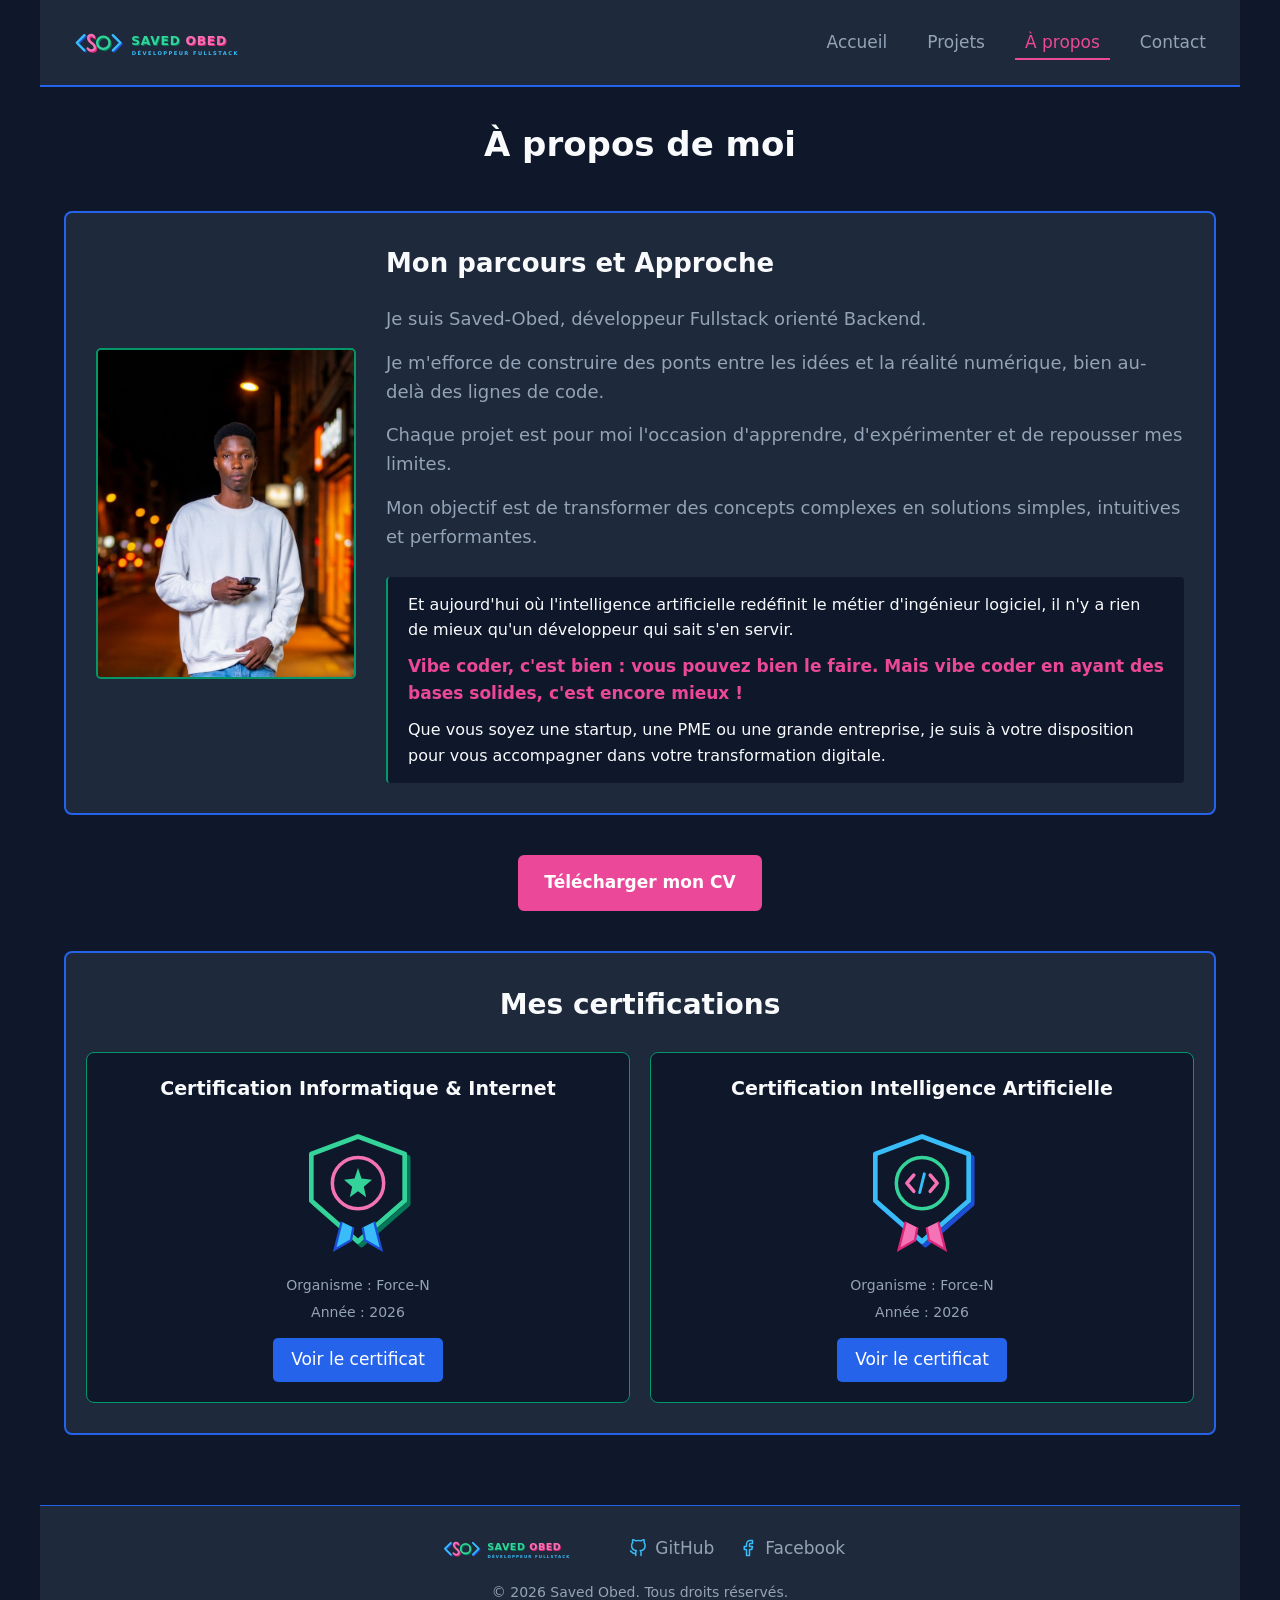
<file: about.html>
<!DOCTYPE html>

<html lang="fr">

<head>
    <meta charset="UTF-8">
    <meta name="viewport" content="width=device-width, initial-scale=1.0">
    <meta name="description" content="Découvrez le parcours de Saved-Obed, développeur Fullstack Backend. Certifications, vision et approche du développement augmenté par l'IA.">
    <title>À propos - Saved-Obed</title>
    <link rel="icon" href="./assets/logo.svg" type="image/svg+xml">
    <link rel="stylesheet" href="style.css">
</head>

<body>

    <header>

        <img src="./assets/logo.svg" alt="Saved-Obed fullstack dev">

        <nav id="navigation">
            <button type="button" class="menu" id="bouton-menu" aria-label="Ouvrir le menu de navigation">
                Menu</button>
            <ul id="liens">
                <li><a href="index.html">Accueil</a></li>
                <li><a href="projets.html" >Projets</a></li>
                <li><a href="about.html" class="active">À propos</a></li>
                <li><a href="contact.html">Contact</a></li>
            </ul>
        </nav>
        
    </header>

    <main>

        <h1 id="apropos-titre">À propos de moi</h1>

       <section class="partie-a_propos">

        <img src="./assets/ma-photo.jpg" alt="Saved Obed - Développeur Fullstack" loading="lazy"> 

        <div>

            <h2>Mon parcours et Approche</h2>

            <p>Je suis Saved-Obed, développeur Fullstack orienté Backend.</p>
            
            <p>Je m'efforce de construire des ponts entre les idées et la réalité numérique, bien au-delà des lignes de code.</p>

            <p>Chaque projet est pour moi l'occasion d'apprendre, d'expérimenter et de repousser mes limites.</p>

            <p>Mon objectif est de transformer des concepts complexes en solutions simples, intuitives et performantes.</p>

            <div class="vision">
                <p>Et aujourd'hui où l'intelligence artificielle redéfinit le métier d'ingénieur logiciel, il n'y a rien de mieux qu'un développeur qui sait s'en servir.</p>
                <p><strong>Vibe coder, c'est bien : vous pouvez bien le faire. Mais vibe coder en ayant des bases solides, c'est encore mieux !</strong></p>
                <p>Que vous soyez une startup, une PME ou une grande entreprise, je suis à votre disposition pour vous accompagner dans votre transformation digitale.</p>
            </div>
        </div>
        
       </section>

       <a href="./assets/cv-certificat/CV-Obed-HOUNZANDJI.pdf" download id="telecharger">Télécharger mon CV</a>


       <section id="mes-certifications">

        <h2>Mes certifications</h2>

        <div id="chaque-certificat">
            
            <div>
                <h3>Certification Informatique & Internet</h3>
                <img src="./assets/certification1.svg" alt="Certification Informatique & Internet">
                <ul>
                    <li>Organisme : Force-N</li>
                    <li>Année : 2026</li>
                </ul>
                <a href="./assets/cv-certificat/certificat _Obed-HOUNZANDJI_ForceN-Informatique& internet.pdf" target="_blank" rel="noopener noreferrer">Voir le certificat</a>
            </div>

            <div>
                <h3>Certification Intelligence Artificielle</h3>
                <img src="./assets/certification2.svg" alt="Certification Intelligence Artificielle">
                <ul>
                    <li>Organisme : Force-N</li>
                    <li>Année : 2026</li>
                </ul>
                <a href="./assets/cv-certificat/certificat _Obed-HOUNZANDJI_ForceN-IA.pdf" target="_blank" rel="noopener noreferrer">Voir le certificat</a>
            </div>
            
        </div>

       </section>

    </main>

    <footer>

        <div>
            <img src="./assets/logo.svg" alt="Saved-Obed fullstack dev" class="logo">
            <a href="https://github.com/hounzandjiobed" target="_blank" rel="noopener noreferrer"><img src="./assets/icons/github.svg" alt="lien GitHub" class="footer-icone"> GitHub</a>
            <a href="https://www.facebook.com/profile.php?id=61586889844103" target="_blank" rel="noopener noreferrer"><img src="./assets/icons/facebook.svg" alt="lien Facebook" class="footer-icone"> Facebook</a>
        </div>

        <p>&copy; 2026 Saved Obed. Tous droits réservés.</p>

    </footer>

    <script src="app.js"></script>
</body>

</html>
</file>
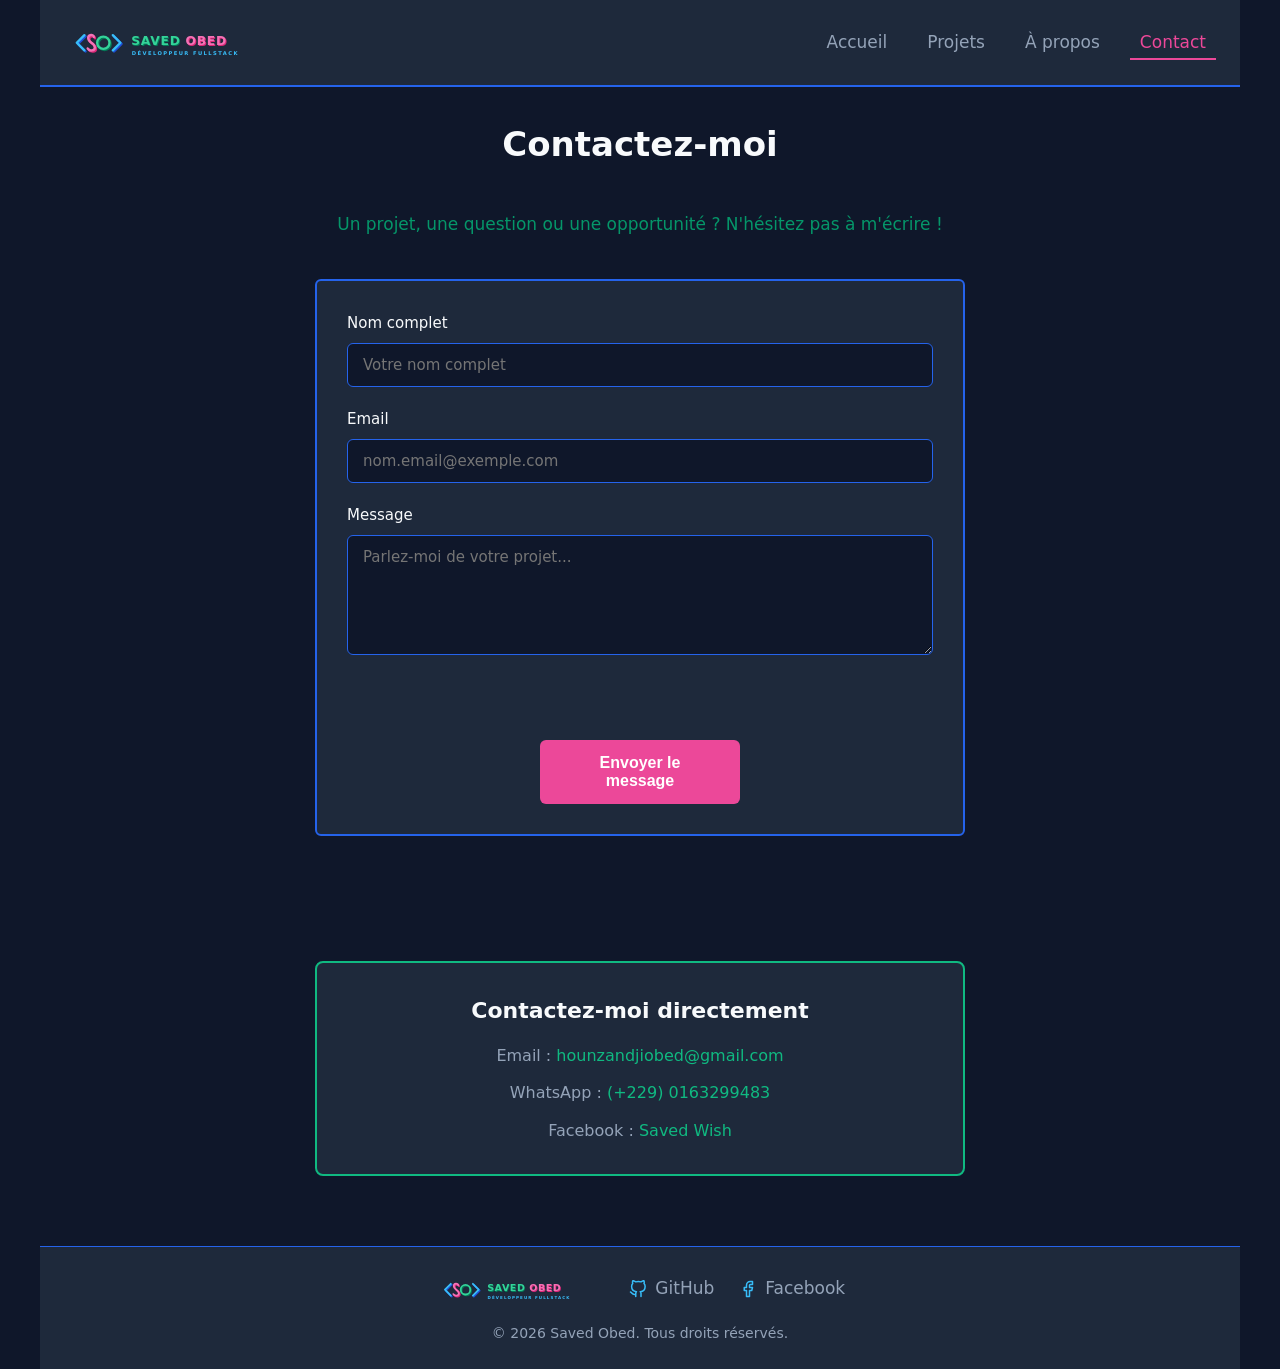
<file: contact.html>
<!DOCTYPE html>

<html lang="fr">

<head>
    <meta charset="UTF-8">
    <meta name="viewport" content="width=device-width, initial-scale=1.0">
    <meta name="description" content="Contactez Saved-Obed pour discuter de vos projets web, une collaboration ou une opportunité. Formulaire de contact et coordonnées directes.">
    <title>Contact - Saved-Obed</title>
    <link rel="icon" href="./assets/logo.svg" type="image/svg+xml">
    <link rel="stylesheet" href="style.css">
</head>

<body>
    
    <header>

        <img src="./assets/logo.svg" alt="Saved-Obed fullstack dev">

        <nav id="navigation">
            <button type="button" class="menu" id="bouton-menu" aria-label="Ouvrir le menu de navigation">
                Menu</button>
            <ul id="liens">
                <li><a href="index.html" >Accueil</a></li>
                <li><a href="projets.html">Projets</a></li>
                <li><a href="about.html">À propos</a></li>
                <li><a href="contact.html" class="active">Contact</a></li>
            </ul>
        </nav>
        
    </header>

    <main>

       <h1 id="contact-titre">Contactez-moi</h1>
       <p class="phrase">Un projet, une question ou une opportunité ? N'hésitez pas à m'écrire !</p>

       <form id="formulaire-contact">

            <div>
                <label for="nom">Nom complet</label>
                <input type="text" id="nom" name="nom" required placeholder="Votre nom complet">
            </div>

            <div>
                <label for="email">Email</label>
                <input type="email" id="email" name="email" required placeholder="nom.email@exemple.com">
            </div>

            <div>
                <label for="message">Message</label>
                <textarea id="message" name="message" required placeholder="Parlez-moi de votre projet..."></textarea>
            </div>

            <span class="erreur" id="message-erreur"></span>

            <button type="submit">Envoyer le message</button>

       </form>

       <div id="resultat-message" class="resultat">

       </div>

       <div id="contact-direct">
            <h2>Contactez-moi directement</h2>
            <ul>
                <li>Email : <a href="mailto:hounzandjiobed@gmail.com" rel="noopener noreferrer">hounzandjiobed@gmail.com</a></li>
                <li>WhatsApp : <a href="https://wa.me/2290163299483" target="_blank" rel="noopener noreferrer">(+229) 0163299483</a></li>
                <li>Facebook : <a href="https://www.facebook.com/profile.php?id=61586889844103" target="_blank" rel="noopener noreferrer">Saved Wish</a></li>
            </ul>
       </div>

    </main>

    <footer>

        <div>
            <img src="./assets/logo.svg" alt="Saved-Obed fullstack dev" class="logo">
            <a href="https://github.com/hounzandjiobed" target="_blank" rel="noopener noreferrer"><img src="./assets/icons/github.svg" alt="lien GitHub" class="footer-icone"> GitHub</a>
            <a href="https://www.facebook.com/profile.php?id=61586889844103" target="_blank" rel="noopener noreferrer"><img src="./assets/icons/facebook.svg" alt="lien Facebook" class="footer-icone"> Facebook</a>
        </div>

        <p>&copy; 2026 Saved Obed. Tous droits réservés.</p>

    </footer>

    <script src="app.js"></script>
</body>

</html>
</file>
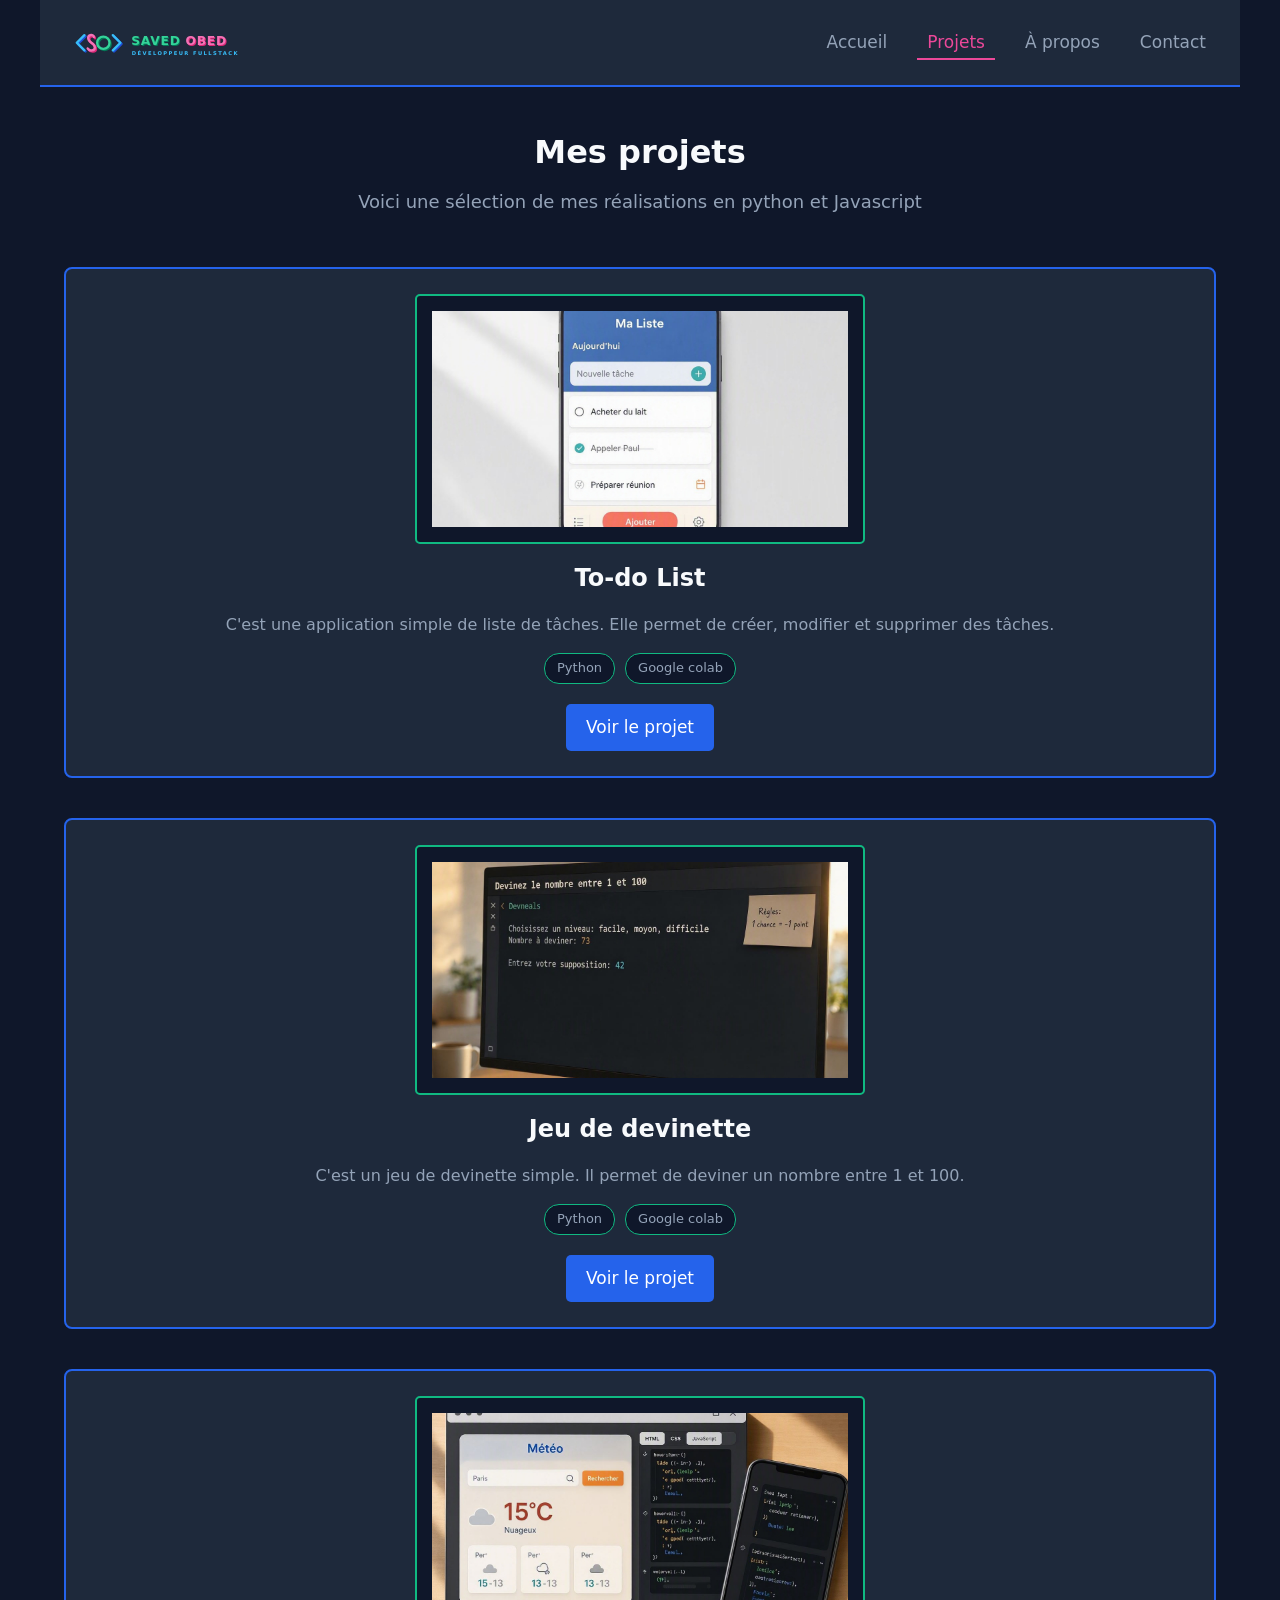
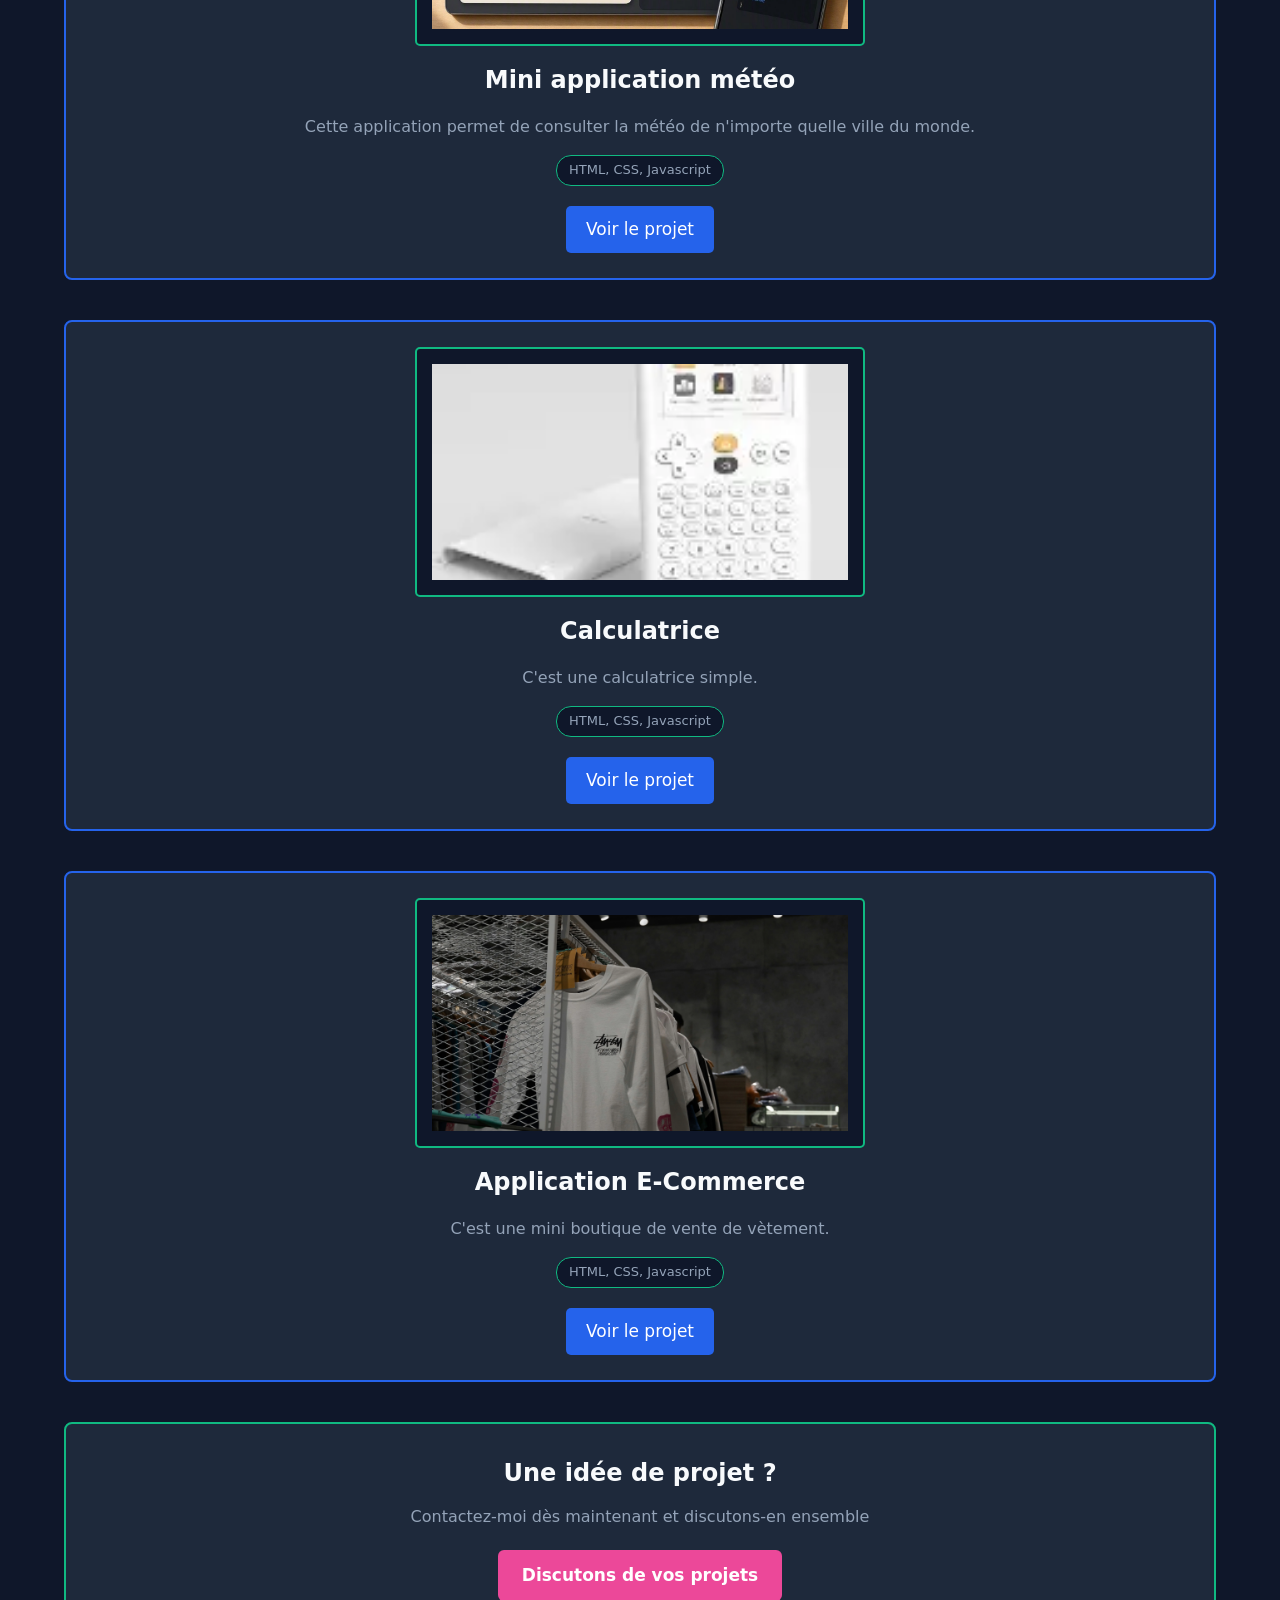
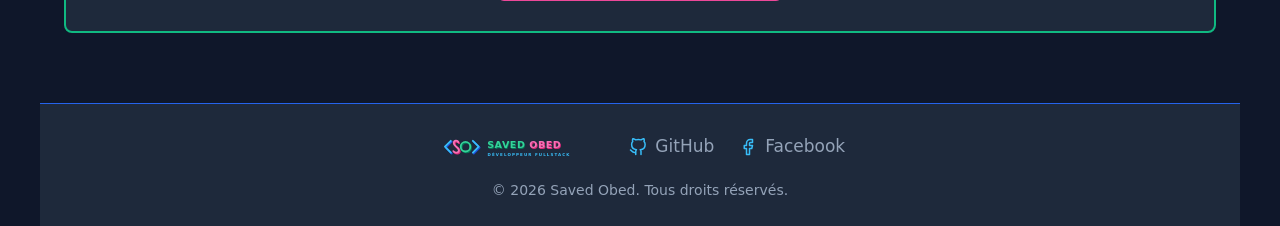
<file: projets.html>
<!DOCTYPE html>

<html lang="fr">

<head>
    <meta charset="UTF-8">
    <meta name="viewport" content="width=device-width, initial-scale=1.0">
    <meta name="description" content="Découvrez tous les projets de Saved-Obed : To-do list, jeu de devinette, application météo et calculatrice en Python et JavaScript.">
    <title>Mes Projets - Saved-Obed</title>
    <link rel="icon" href="./assets/logo.svg" type="image/svg+xml">
    <link rel="stylesheet" href="style.css">
</head>

<body>
    
    <header>

        <img src="./assets/logo.svg" alt="Saved-Obed fullstack dev">

        <nav id="navigation">
            <button type="button" class="menu" id="bouton-menu" aria-label="Ouvrir le menu de navigation">
                Menu</button>
            <ul id="liens">
                <li><a href="index.html" >Accueil</a></li>
                <li><a href="projets.html"  class="active">Projets</a></li>
                <li><a href="about.html">À propos</a></li>
                <li><a href="contact.html">Contact</a></li>
            </ul>
        </nav>
        
    </header>

    
    <main>

        <section id="partie-projets">

            <h1>Mes projets</h1>    
            <p>Voici une sélection de mes réalisations en python et Javascript </p>

        </section>

        <article class="chaque-projet">
             <img src="./assets/projects/todo_list.jpg" alt="Projet To-do List" loading="lazy">   
             <h2>To-do List</h2>
             <p>C'est une application simple de liste de tâches. Elle permet de créer, modifier et supprimer des tâches. </p>
             <ul>
                <li>Python</li>
                <li>Google colab</li>
             </ul>
             <a href="https://colab.research.google.com/drive/13Apq3-b45aZ3hJp8UuuO-2r6KFOA7VSl?usp=sharing" target="_blank" rel="noopener noreferrer">Voir le projet</a>
        </article>

        <article class="chaque-projet">
             <img src="./assets/projects/devinette_python.jpg" alt="Projet Jeu de devinette" loading="lazy">   
             <h2>Jeu de devinette</h2>
             <p>C'est un jeu de devinette simple. Il permet de deviner un nombre entre 1 et 100. </p>
             <ul>
                <li>Python</li>
                <li>Google colab</li>
             </ul>
             <a href="https://colab.research.google.com/drive/13Apq3-b45aZ3hJp8UuuO-2r6KFOA7VSl?usp=sharing" target="_blank" rel="noopener noreferrer">Voir le projet</a>
        </article>

        <article class="chaque-projet">
             <img src="./assets/projects/météo-app.jpg" alt="Projet Mini application météo" loading="lazy">   
             <h2>Mini application météo</h2>
             <p>Cette application permet de consulter la météo de n'importe quelle ville du monde. </p>
             <ul>
                <li>HTML, CSS, Javascript</li>
             </ul>
             <a href="https://hounzandjiobed.github.io/app-m-t-o/" target="_blank" rel="noopener noreferrer">Voir le projet</a>
        </article>

        <article class="chaque-projet">
             <img src="./assets/projects/calculatrice-python.webp" alt="Projet Calculatrice" loading="lazy">   
             <h2>Calculatrice</h2>
             <p>C'est une calculatrice simple.</p>
             <ul>
                <li>HTML, CSS, Javascript</li>
             </ul>
             <a href=" https://hounzandjiobed.github.io/calculatrice/" target="_blank" rel="noopener noreferrer">Voir le projet</a>
        </article>

        <article class="chaque-projet">
             <img src="./assets/App-boutique-miniature.webp" alt="Projet Application E-Commerce" loading="lazy">   
             <h2>Application E-Commerce</h2>
             <p>C'est une mini boutique de vente de vètement.</p>
             <ul>
                <li>HTML, CSS, Javascript</li>
             </ul>
             <a href="https://hounzandjiobed.github.io/Application-E-Commerce/" target="_blank" rel="noopener noreferrer">Voir le projet</a>
        </article>


        <div id="projet-client">
            <h2>Une idée de projet ?</h2>
            <p>Contactez-moi dès maintenant et discutons-en ensemble</p>
            <a href="https://wa.me/2290163299483" target="_blank" rel="noopener noreferrer">Discutons de vos projets</a>
        </div>
       

    </main>

    <footer>

        <div>
            <img src="./assets/logo.svg" alt="Saved-Obed fullstack dev" class="logo">
            <a href="https://github.com/hounzandjiobed" target="_blank" rel="noopener noreferrer"><img src="./assets/icons/github.svg" alt="lien GitHub" class="footer-icone"> GitHub</a>
            <a href="https://www.facebook.com/profile.php?id=61586889844103" target="_blank" rel="noopener noreferrer"><img src="./assets/icons/facebook.svg" alt="lien Facebook" class="footer-icone"> Facebook</a>
        </div>

        <p>&copy; 2026 Saved Obed. Tous droits réservés.</p>

    </footer>

    <script src="app.js"></script>
</body>

</html>
</file>
<file: style.css>
/* Reset et bases */

* {
    margin: 0;
    padding: 0;
    box-sizing: border-box;
}



:root {
    
    --couleur-bleu: #2563eb;
    --couleur-rose: #ec4899;
    --couleur-vert: #10b981;

   
    --couleur-bleu-survol: #1d4ed8;
    --couleur-rose-survol: #db2777;
    --couleur-vert-survol: #059669;

    
    --couleur-fond: #0f172a;
    --couleur-carte: #1e293b;

    
    --couleur-texte: #f8fafc;
    --couleur-texte-secondaire: #94a3b8;
}



body {
    font-family: system-ui, -apple-system, BlinkMacSystemFont, 'Segoe UI', Roboto, Oxygen, Ubuntu, Cantarell, sans-serif;
    font-size: 17px;
    line-height: 1.6;
    color: var(--couleur-texte);
    background-color: var(--couleur-fond);
    width: 100%;
    min-height: 100vh;
    display: flex;
    flex-direction: column;
}

img {
    display: block;
    object-fit: cover;
}

a {
    text-decoration: none;
    color: inherit;
}

/* Le header */

header {
    display: flex;
    justify-content: space-between;
    align-items: center;
    max-width: 1200px;
    width: 100%;
    margin: 0 auto;
    padding: 20px 1.5rem;
    background-color: var(--couleur-carte);
    border-bottom: 2px solid var(--couleur-bleu);
}

header img {
    height: 45px;
    width: auto;
    object-fit: contain;
}

header ul {
    display: flex;
    gap: 20px;
    align-items: center;
    list-style: none;
}

.menu{
    display: none;
    background-color: var(--couleur-bleu);
    color: var(--couleur-texte);
    border: 2px solid var(--couleur-rose);
    padding: 6px 10px;
    border-radius: 6px;
    font-weight: 500;
    cursor: pointer;
}

header nav a {
    color: var(--couleur-texte-secondaire);
    font-weight: 500;
    padding: 6px 10px;
    border-bottom: 2px solid transparent;
    transition: color 0.3s ease, border-color 0.3s ease;
}

header nav a:hover {
    color: var(--couleur-rose);
    border-bottom-color: var(--couleur-rose);
}

header nav a.active {
    color: var(--couleur-rose);
    border-bottom-color: var(--couleur-rose);
}



main {
    margin: 0 auto;
    max-width: 1200px;
    width: 100%;
    padding: 30px 1.5rem;
    display: flex;
    flex-direction: column;
    gap: 40px;
}

/*la section hero */

#hero {
    min-height: 60vh;
    display: flex;
    flex-direction: column;
    justify-content: center;
    align-items: center;
    text-align: center;
    gap: 20px;
    padding: 40px 20px;
    border: 2px solid var(--couleur-bleu);
    border-radius: 8px;
    background-image: linear-gradient(rgba(15, 23, 42, 0.70), rgba(15, 23, 42, 0.70)), url(assets/arriereplan-hero.webp);
    background-position: center;
    background-size: cover;
    background-repeat: no-repeat;
}

#hero h1 {
    color: var(--couleur-texte);
    font-size: 36px;
    max-width: 800px;
}

#hero p {
    color: var(--couleur-texte-secondaire);
    font-size: 24px;
    font-weight: 600;
    max-width: 700px;
}

#hero a {
    display: inline-block;
    margin: 5px 10px;
    padding: 12px 24px;
    font-size: 16px;
    font-weight: bold;
    border-radius: 6px;
    transition: transform 0.2s ease, background-color 0.2s ease, border-color 0.2s ease, color 0.2s ease;
}

#hero #bouton1 {
    background-color: var(--couleur-rose);
    color: #ffffff;
    border: 2px solid var(--couleur-rose);
}

#hero #bouton1:hover {
    background-color: var(--couleur-rose-survol);
    border-color: var(--couleur-rose-survol);
    transform: translateY(-2px);
}

#hero #bouton2 {
    background-color: transparent;
    color: var(--couleur-texte);
    border: 2px solid var(--couleur-bleu);
}

#hero #bouton2:hover {
    background-color: var(--couleur-bleu);
    color: #ffffff;
    transform: translateY(-2px);
}

/* la section compétences */

#competences {
    background-color: var(--couleur-carte);
    border: 2px solid var(--couleur-bleu);
    border-radius: 8px;
    padding: 30px 20px;
    text-align: center;
}

#competences h2 {
    margin-bottom: 25px;
    color: var(--couleur-texte);
    font-size: 28px;
}

#competences > div {
    display: grid;
    grid-template-columns: repeat(auto-fit, minmax(220px, 1fr));
    gap: 20px;
}

.cmp {
    background-color: var(--couleur-fond);
    border: 1px solid var(--couleur-vert);
    border-radius: 8px;
    padding: 20px;
    display: flex;
    flex-direction: column;
    align-items: center;
    justify-content: center;
    gap: 12px;
    text-align: center;
    transition: transform 0.3s ease, border-color 0.3s ease;
}

.cmp:hover {
    transform: translateY(-5px);
    border-color: var(--couleur-vert-survol);
}

.cmp h3 {
    color: var(--couleur-texte);
    font-size: 20px;
}

.cmp img {
    width: 48px;
    height: 48px;
    object-fit: cover;
}

.cmp p {
    color: var(--couleur-texte-secondaire);
    font-size: 15px;
}

/* la section aperçu des projets */

#apercu-projets {
    background-color: var(--couleur-carte);
    border: 2px solid var(--couleur-bleu);
    border-radius: 8px;
    padding: 30px 20px;
    text-align: center;
}

#apercu-projets h2 {
    margin-bottom: 25px;
    color: var(--couleur-texte);
    font-size: 28px;
}

#apercu-projets > div {
    display: grid;
    grid-template-columns: repeat(auto-fit, minmax(240px, 1fr));
    gap: 20px;
}

.projet {
    background-color: var(--couleur-fond);
    border: 1px solid var(--couleur-vert);
    border-radius: 8px;
    padding: 20px;
    display: flex;
    flex-direction: column;
    align-items: center;
    gap: 15px;
    text-align: center;
    transition: transform 0.3s ease, border-color 0.3s ease;
}

.projet:hover {
    transform: translateY(-5px);
    border-color: var(--couleur-rose-survol);
}

.projet img {
    width: 100%;
    height: 140px;
    object-fit: cover;
}

.projet h3 {
    color: var(--couleur-texte);
    font-size: 20px;
}

.projet p {
    color: var(--couleur-texte-secondaire);
    font-size: 15px;
}

.projet a {
    margin-top: auto;
    padding: 10px 20px;
    background-color: var(--couleur-bleu);
    color: #ffffff;
    border-radius: 5px;
    font-weight: 500;
    transition: background-color 0.2s ease;
}

.projet a:hover {
    background-color: var(--couleur-bleu-survol);
}

/* la section réseaux sociaux */

aside {
    background-color: var(--couleur-carte);
    border: 2px solid var(--couleur-vert);
    border-radius: 8px;
    padding: 25px 20px;
    text-align: center;
}

aside h2 {
    margin-bottom: 20px;
    color: var(--couleur-texte);
    font-size: 24px;
}

aside div {
    display: flex;
    justify-content: center;
    align-items: center;
    flex-wrap: wrap;
    gap: 15px;
}

aside a {
    display: inline-flex;
    align-items: center;
    gap: 8px;
    padding: 10px 20px;
    border: 1px solid var(--couleur-vert);
    border-radius: 20px;
    color: var(--couleur-texte);
    background-color: var(--couleur-fond);
    transition: background-color 0.25s ease, color 0.25s ease, transform 0.25s ease;
}

aside a:hover {
    background-color: var(--couleur-vert);
    color: #ffffff;
    transform: scale(1.05);
}

aside img {
    width: 20px;
    height: 20px;
}

/* le footer */

footer {
    max-width: 1200px;
    width: 100%;
    margin: 40px auto 0;
    padding: 25px 1.5rem;
    background-color: var(--couleur-carte);
    border-top: 1px solid var(--couleur-bleu);
    display: flex;
    flex-direction: column;
    align-items: center;
    gap: 15px;
    text-align: center;
}

footer div {
    display: flex;
    justify-content: center;
    align-items: center;
    gap: 25px;
    flex-wrap: wrap;
}

.logo {
    height: 35px;
    width: auto;
    object-fit: contain;
}

footer a {
    display: inline-flex;
    align-items: center;
    gap: 8px;
    color: var(--couleur-texte-secondaire);
    transition: color 0.3s ease;
}

footer a:hover {
    color: var(--couleur-rose);
}

.footer-icone {
    width: 18px;
    height: 18px;
}

footer p {
    color: var(--couleur-texte-secondaire);
    font-size: 14px;
}

/*  la page Projets */

#partie-projets {
    text-align: center;
    padding: 10px 0;
}

#partie-projets h1 {
    color: var(--couleur-texte);
    font-size: 32px;
    margin-bottom: 10px;
}

#partie-projets p {
    color: var(--couleur-texte-secondaire);
    font-size: 18px;
}


.chaque-projet {
    background-color: var(--couleur-carte);
    border: 2px solid var(--couleur-bleu);
    border-radius: 8px;
    padding: 25px;
    display: flex;
    flex-direction: column;
    gap: 15px;
    align-items: center;
    transition: transform 0.3s ease, border-color 0.3s ease;
}

.chaque-projet:hover {
    transform: translateY(-5px);
    border-color: var(--couleur-bleu-survol);
}

.chaque-projet img {
    margin: 0 auto;
    max-width: 450px;
    width: 100%;
    max-height: 250px;
    object-fit: cover;
    background-color: var(--couleur-fond);
    border-radius: 5px;
    border: 2px solid var(--couleur-vert);
    padding: 15px;
}

.chaque-projet h2 {
    color: var(--couleur-texte);
    font-size: 24px;
}

.chaque-projet p {
    color: var(--couleur-texte-secondaire);
    font-size: 16px;
}

.chaque-projet ul {
    display: flex;
    gap: 10px;
    list-style: none;
    flex-wrap: wrap;
}

.chaque-projet li {
    background-color: var(--couleur-fond);
    border: 1px solid var(--couleur-vert);
    color: var(--couleur-texte-secondaire);
    padding: 4px 12px;
    border-radius: 15px;
    font-size: 13px;
}


.chaque-projet a {
    display: inline-block;
    padding: 10px 20px;
    background-color: var(--couleur-bleu);
    color: #ffffff;
    border-radius: 5px;
    font-weight: 500;
    margin-top: 5px;
    transition: background-color 0.2s ease;
}

.chaque-projet a:hover {
    background-color: var(--couleur-bleu-survol);
}


#projet-client {
    background-color: var(--couleur-carte);
    border: 2px solid var(--couleur-vert);
    border-radius: 8px;
    padding: 30px 20px;
    text-align: center;
    display: flex;
    flex-direction: column;
    align-items: center;
    gap: 12px;
}

#projet-client h2 {
    font-size: 24px;
    color: var(--couleur-texte);
}

#projet-client p {
    font-size: 16px;
    color: var(--couleur-texte-secondaire);
}

#projet-client a {
    display: inline-block;
    margin-top: 8px;
    padding: 12px 24px;
    background-color: var(--couleur-rose);
    color: #ffffff;
    border-radius: 6px;
    font-weight: bold;
    transition: transform 0.2s ease, background-color 0.2s ease;
}

#projet-client a:hover {
    background-color: var(--couleur-rose-survol);
    transform: translateY(-2px);
}


/*  la page à propos */

.partie-a_propos {
    background-color: var(--couleur-carte);
    border: 2px solid var(--couleur-bleu);
    border-radius: 8px;
    padding: 30px;
    display: flex;
    gap: 30px;
    align-items: center;
    flex-wrap: wrap;
}

.partie-a_propos img {
    width: 260px;
    max-height: 500px;
    border-radius: 5px;
    border: 2px solid var(--couleur-vert-survol);
    object-fit: cover;
    margin: 0 auto;
}

#apropos-titre{
    margin: 0 auto;
    text-align: center;
}

.partie-a_propos > div {
    flex: 1;
    min-width: 300px;
    display: flex;
    flex-direction: column;
    gap: 15px;
}

.partie-a_propos h2 {
    color: var(--couleur-texte);
    font-size: 26px;
    margin-bottom: 5px;
}

.partie-a_propos p {
    color: var(--couleur-texte-secondaire);
    font-size: 18px;
}


.vision {
    background-color: var(--couleur-fond);
    border-left: 2px solid var(--couleur-vert-survol);
    border-radius: 4px;
    padding: 15px 20px;
    margin-top: 10px;
    display: flex;
    flex-direction: column;
    gap: 10px;
}

.vision p {
    color: var(--couleur-texte);
    font-size: 16px;
    line-height: 1.6;
}

.vision p strong {
    color: var(--couleur-rose);
    font-size: 17px;
}


#telecharger {
    display: inline-block;
    align-self: center;
    padding: 12px 24px;
    background-color: var(--couleur-rose);
    color: #ffffff;
    font-weight: bold;
    border-radius: 6px;
    border: 2px solid var(--couleur-rose);
    text-align: center;
    transition: transform 0.2s ease, background-color 0.2s ease, border-color 0.2s ease;
}

#telecharger:hover {
    background-color: var(--couleur-rose-survol);
    border-color: var(--couleur-rose-survol);
    transform: translateY(-2px);
}

/*  la Section Certifications */

#mes-certifications {
    background-color: var(--couleur-carte);
    border: 2px solid var(--couleur-bleu);
    border-radius: 8px;
    padding: 30px 20px;
    text-align: center;
}

#mes-certifications h2 {
    color: var(--couleur-texte);
    font-size: 28px;
    margin-bottom: 25px;
}

#chaque-certificat {
    display: grid;
    grid-template-columns: repeat(auto-fit, minmax(250px, 1fr));
    gap: 20px;
}

#chaque-certificat > div {
    background-color: var(--couleur-fond);
    border: 1px solid var(--couleur-vert-survol);
    border-radius: 8px;
    padding: 20px;
    display: flex;
    flex-direction: column;
    align-items: center;
    gap: 15px;
    text-align: center;
    transition: transform 0.3s ease, border-color 0.3s ease;
}

#chaque-certificat > div:hover {
    transform: translateY(-5px);
    border-color: var(--couleur-vert);
}

#chaque-certificat h3 {
    color: var(--couleur-texte);
    font-size: 19px;
}

#chaque-certificat img {
    width: 100%;
    max-height: 140px;
    object-fit: contain;
}

#chaque-certificat ul {
    list-style: none;
    color: var(--couleur-texte-secondaire);
    font-size: 14px;
    display: flex;
    flex-direction: column;
    gap: 5px;
}

#chaque-certificat a {
    margin-top: auto;
    padding: 8px 18px;
    background-color: var(--couleur-bleu);
    color: #ffffff;
    border-radius: 5px;
    font-weight: 500;
    transition: background-color 0.2s ease;
}

#chaque-certificat a:hover {
    background-color: var(--couleur-bleu-survol);
}

/*  la page de contact */

.phrase{
    margin: 0 auto;
    color: var(--couleur-vert-survol);
    font-weight: 500; 
}

#contact-titre{
    margin: 0 auto; 
}

/*  le formulaire  */

#formulaire-contact {
    background-color: var(--couleur-carte);
    border: 2px solid var(--couleur-bleu);
    border-radius: 6px;
    padding: 30px;
    max-width: 650px;
    width: 100%;
    margin: 0 auto;
    display: flex;
    flex-direction: column;
    gap: 20px;
}

#formulaire-contact div {
    display: flex;
    flex-direction: column;
    gap: 8px;
}

#formulaire-contact label {
    color: var(--couleur-texte);
    font-size: 15px;
    font-weight: 500;
}

#formulaire-contact input,
#formulaire-contact textarea {
    width: 100%;
    padding: 12px 15px;
    background-color: var(--couleur-fond);
    border: 1px solid var(--couleur-bleu);
    border-radius: 6px;
    color: var(--couleur-texte);
    font-size: 15px;
    font-family: inherit;
    outline: none;
    transition: border-color 0.2s ease;
}

#formulaire-contact input:focus,
#formulaire-contact textarea:focus {
    border-color: var(--couleur-rose);
}

#formulaire-contact textarea {
    min-height: 120px;
    resize: vertical;
}

#formulaire-contact button {
    max-width: 200px;
    width: 100%;
    padding: 14px 24px;
    background-color: var(--couleur-rose);
    color: #ffffff;
    border: none;
    border-radius: 6px;
    font-size: 16px;
    font-weight: bold;
    cursor: pointer;
    margin: 0 auto;
    transition: transform 0.2s ease, background-color 0.2s ease;
}

#formulaire-contact button:hover {
    background-color: var(--couleur-rose-survol);
    transform: translateY(-2px);
}

.erreur {
    color: var(--couleur-rose);
    font-size: 18px;
    min-height: 25px;
    text-align: center;
    background-color: var(--couleur-texte-secondaire);
    border-radius: 12px;
    max-width: 320px;
    margin: 10px auto;
}

.resultat {
    color: var(--couleur-rose);
    font-size: 18px;
    min-height: 25px;
    text-align: center;
    background-color: var(--couleur-texte-secondaire);
    border-radius: 12px;
    max-width: 320px;
    margin: 10px auto;
}


#contact-direct {
    background-color: var(--couleur-carte);
    border: 2px solid var(--couleur-vert);
    border-radius: 8px;
    padding: 30px;
    max-width: 650px;
    width: 100%;
    margin: 0 auto;
    text-align: center;
}

#contact-direct h2 {
    color: var(--couleur-texte);
    font-size: 22px;
    margin-bottom: 15px;
}

#contact-direct ul {
    list-style: none;
    display: flex;
    flex-direction: column;
    gap: 12px;
}

#contact-direct li {
    color: var(--couleur-texte-secondaire);
    font-size: 16px;
}

#contact-direct a {
    color: var(--couleur-vert);
    font-weight: 500;
    transition: color 0.2s ease;
}

#contact-direct a:hover {
    color: var(--couleur-rose);
}

/* la Responsivité — Tablette */

@media (max-width: 900px) {


    header {
        padding: 15px 1rem;
    }

    header img {
        height: 38px;
    }

    header ul {
        gap: 12px;
    }

    #hero h1 {
        font-size: 26px;
    }

    #hero p {
        font-size: 17px;
    }

    #hero a {
        max-width:250px;
    }

    .partie-a_propos {
        flex-direction: column;
        align-items: center;
    }

    .partie-a_propos img {
        width: 200px;
    }

    .partie-a_propos > div {
        min-width: unset;
        width: 100%;
    }

     }

/* la Responsivité — Mobile */

@media (max-width: 600px) {

    #navigation {
        position: relative;
    }

    .menu {
        display: block;
    }
    header ul {
        display: none;
        flex-direction: column;
        position: absolute;
        top: calc(100% + 10px);
        right: 0;
        width: 180px;
        background-color: var(--couleur-carte);
        border: 2px solid var(--couleur-bleu);
        border-radius: 8px;
        padding: 10px;
        gap: 10px;
        z-index: 1000;
    }

    
    header nav a {
        display: block;
        width: 100%;
        text-align: center;
        padding: 8px 0;
    }

    header ul.visible {
        display: flex;
    }
    main {
        padding: 20px 1rem;
        gap: 25px;
    }

    #hero {
        min-height: auto;
        max-height: 100vh;
        padding: 30px 15px;
        gap: 15px;
    }

    #hero h1 {
        font-size: 22px;
    }

    #hero p {
        font-size: 15px;
    }

    #hero a {
        min-width: 150px;
        max-width: 220px;
        text-align: center;
        margin: 4px 0;
    }

    #competences > div {
        grid-template-columns: 1fr;
    }

    #apercu-projets > div {
        grid-template-columns: 1fr;
    }

    .partie-a_propos {
        flex-direction: column;
        padding: 20px 15px;
        gap: 20px;
    }

    .partie-a_propos img {
        width: 160px;
    }

    .partie-a_propos h2 {
        font-size: 22px;
        text-align: center;
    }

    .partie-a_propos p {
        font-size: 15px;
    }


    .vision {
        padding: 12px 15px;
    }

    #chaque-certificat {
        grid-template-columns: 1fr;
    }

    .phrase{
        margin: 0 auto;
        text-align: center;
    }

    #formulaire-contact,
    #contact-direct {
        padding: 20px 15px;
    }

    footer {
        padding: 20px 1rem;
        gap: 10px;
    }

    footer div {
        flex-direction: column;
        gap: 12px;
    }

    aside div {
        flex-direction: column;
        align-items: center;
    }

    
    .chaque-projet ul {
        justify-content: center;
    }
}
</file>
